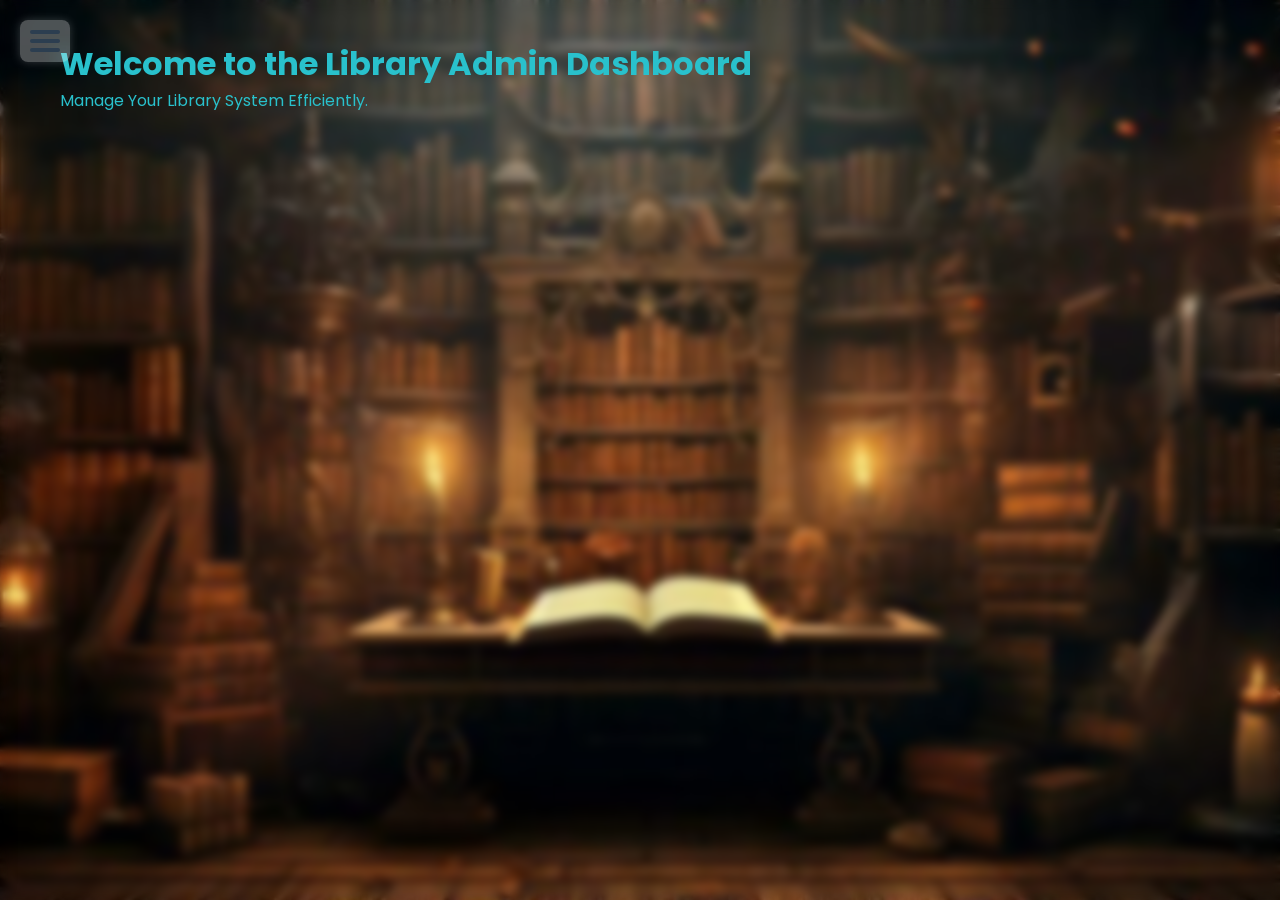
<file: index.html>
<!DOCTYPE html>
<html lang="en">
<head>
    <meta charset="UTF-8">
    <meta name="viewport" content="width=device-width, initial-scale=1.0">
    <title>Admin Dashboard</title>
    <link rel="stylesheet" href="index.css">
    <!-- FontAwesome for Icons -->
    <link rel="stylesheet" href="https://cdnjs.cloudflare.com/ajax/libs/font-awesome/6.0.0-beta3/css/all.min.css">
    <!-- Google Fonts for Typography -->
    <link href="https://fonts.googleapis.com/css2?family=Poppins:wght@300;400;500;600&display=swap" rel="stylesheet">
</head>
<body>
    <!-- Hamburger Menu Icon -->
    <div class="hamburger-menu" id="hamburger-menu">
        <div class="bar"></div>
        <div class="bar"></div>
        <div class="bar"></div>
    </div>

    <!-- Sidebar Menu -->
    <div class="sidebar" id="sidebar">
        <h2>📚</h2>
        <ul>
            <li><a href="dashboard.html"><i class="fas fa-tachometer-alt"></i> Dashboard</a></li>
            <li><a href="books.html" class="active"><i class="fas fa-book"></i> Books</a></li>
            <li><a href="members.html" class="active"><i class="fas fa-users"></i> Members</a></li>
            <li><a href="transactions.html" class="active"><i class="fas fa-exchange-alt"></i> Transactions</a></li>
            <li><a href="fines.html" class="active"><i class="fas fa-money-bill-wave"></i> Fines</a></li>
            <li><a href="reports.html" class="active"><i class="fas fa-chart-line"></i> Reports</a></li>
            <li><a href="settings.html" class="active"><i class="fas fa-cogs"></i> Settings</a></li>
        </ul>
        <!-- Logout Button -->
        <div class="logout-section">
            <a href="loginform.html"><i class="fas fa-sign-out-alt"></i> Logout</a>
        </div>
    </div>
    <!-- Overlay for Sidebar -->
    <div class="overlay" id="overlay"></div>

    <!-- Main Content -->
    <div class="main-content" id="main-content">
        <h1>Welcome to the Library Admin Dashboard</h1>
        <p>Manage Your Library System Efficiently.</p>
    </div>
    <script src="index.js"></script>
</body>
</html>
</file>
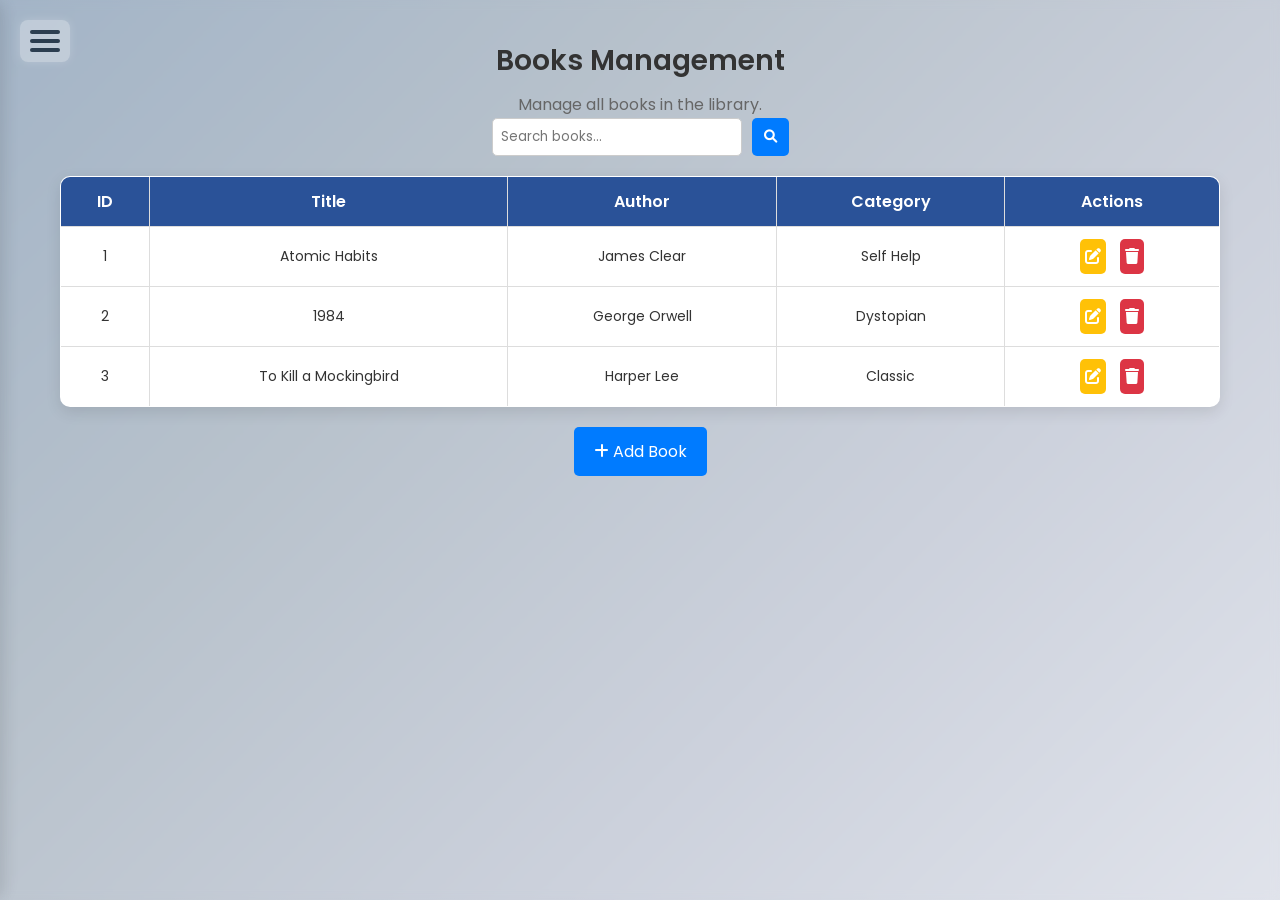
<file: books.html>
<!DOCTYPE html>
<html lang="en">
<head>
    <meta charset="UTF-8">
    <meta name="viewport" content="width=device-width, initial-scale=1.0">
    <title>Books Management</title>
    <link rel="stylesheet" href="index.css"> <!-- Common Styles -->
    <link rel="stylesheet" href="dashboard.css"> <!-- Sidebar Styling -->
    <link rel="stylesheet" href="books.css"> <!-- Books Page Styling -->
    <!-- FontAwesome for Icons -->
    <link rel="stylesheet" href="https://cdnjs.cloudflare.com/ajax/libs/font-awesome/6.0.0-beta3/css/all.min.css">
</head>
<body>
    <!-- Hamburger Menu Icon -->
    <div class="hamburger-menu" id="hamburger-menu">
        <div class="bar"></div>
        <div class="bar"></div>
        <div class="bar"></div>
    </div>

    <!-- Sidebar Menu -->
    <div class="sidebar" id="sidebar">
        <h2> 📑</h2>
        <ul>
            <li><a href="dashboard.html"><i class="fas fa-tachometer-alt"></i> Dashboard</a></li>
            <li><a href="books.html" class="active"><i class="fas fa-book"></i> Books</a></li>
            <li><a href="members.html" class="active"><i class="fas fa-users"></i> Members</a></li>
            <li><a href="transactions.html" class="active"><i class="fas fa-exchange-alt"></i> Transactions</a></li>
            <li><a href="fines.html" class="active"><i class="fas fa-money-bill-wave"></i> Fines</a></li>
            <li><a href="reports.html" class="active"><i class="fas fa-chart-line"></i> Reports</a></li>
            <li><a href="settings.html" class="active"><i class="fas fa-cogs"></i> Settings</a></li>
        </ul>
        <!-- Logout Button -->
        <div class="logout-section">
            <a href="loginform.html"><i class="fas fa-sign-out-alt"></i> Logout</a>
        </div>
    </div>
    <!-- Overlay for Sidebar -->
    <div class="overlay" id="overlay"></div>

    <!-- Main Content -->
    <div class="main-content">
        <h1>Books Management</h1>
        <p>Manage all books in the library.</p>

        <!-- Search Bar -->
        <div class="search-bar">
            <input type="text" id="search-input" placeholder="Search books...">
            <button id="search-btn"><i class="fas fa-search"></i></button>
        </div>

        <!-- Books Table -->
        <table>
            <thead>
                <tr>
                    <th>ID</th>
                    <th>Title</th>
                    <th>Author</th>
                    <th>Category</th>
                    <th>Actions</th>
                </tr>
            </thead>
            <tbody id="books-table-body">
                <!-- Books will be dynamically added here -->
            </tbody>
        </table>

        <!-- Add Book Button -->
        <button id="add-book-btn"><i class="fas fa-plus"></i> Add Book</button>
    </div>
    

<!-- Add Book Modal (Hidden by Default) -->
<div id="addBookModal" class="modal">
    <div class="modal-content">
        <span class="close">&times;</span>
        <h2>Add New Book</h2>
        <form id="addBookForm">
            <label for="book-title">Title:</label>
            <input type="text" id="book-title" required>

            <label for="book-author">Author:</label>
            <input type="text" id="book-author" required>

            <label for="book-category">Category:</label>
            <input type="text" id="book-category" required>

            <button type="submit">Add Book</button>
        </form>
    </div>
</div>


    <script src="books.js"></script>
    <script src="index.js"></script>
</body>
</html>
</file>
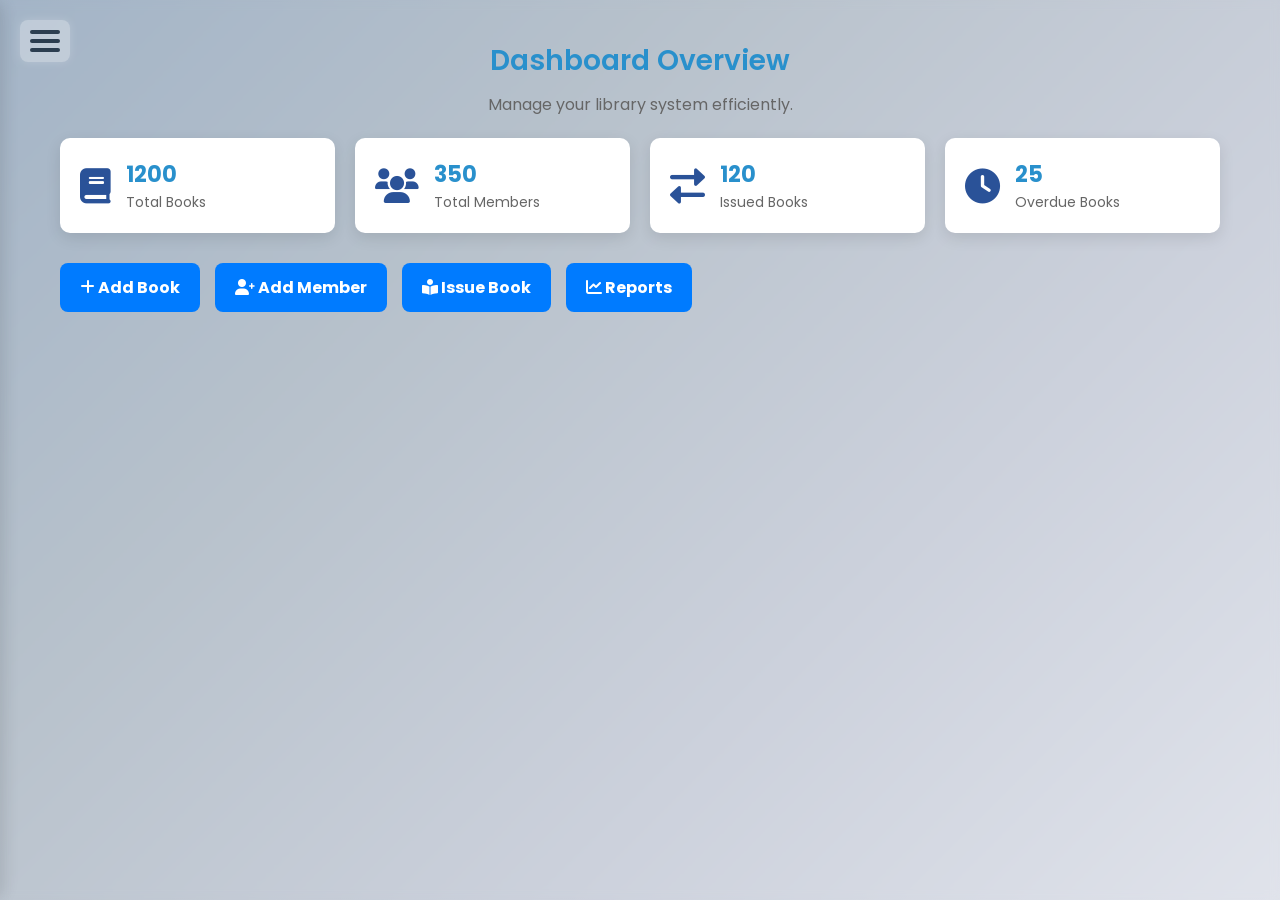
<file: dashboard.html>
<!DOCTYPE html>
<html lang="en">
<head>
    <meta charset="UTF-8">
    <meta name="viewport" content="width=device-width, initial-scale=1.0">
    <title>Admin Dashboard</title>
    <link rel="stylesheet" href="index.css">
    <link rel="stylesheet" href="dashboard.css">
    <!-- FontAwesome for Icons -->
    <link rel="stylesheet" href="https://cdnjs.cloudflare.com/ajax/libs/font-awesome/6.0.0-beta3/css/all.min.css">
    <!-- Google Fonts -->
    <link href="https://fonts.googleapis.com/css2?family=Poppins:wght@300;400;500;600&display=swap" rel="stylesheet">
</head>
<body>

    <!-- Hamburger Menu Icon -->
    <div class="hamburger-menu" id="hamburger-menu">
        <div class="bar"></div>
        <div class="bar"></div>
        <div class="bar"></div>
    </div>

    <!-- Sidebar Menu -->
    <div class="sidebar" id="sidebar">
        <h2> 📚</h2>
        <ul>
            <li><a href="dashboard.html"><i class="fas fa-tachometer-alt"></i> Dashboard</a></li>
            <li><a href="books.html" class="active"><i class="fas fa-book"></i> Books</a></li>
            <li><a href="members.html" class="active"><i class="fas fa-users"></i> Members</a></li>
            <li><a href="transactions.html" class="active"><i class="fas fa-exchange-alt"></i> Transactions</a></li>
            <li><a href="fines.html" class="active"><i class="fas fa-money-bill-wave"></i> Fines</a></li>
            <li><a href="reports.html" class="active"><i class="fas fa-chart-line"></i> Reports</a></li>
            <li><a href="settings.html" class="active"><i class="fas fa-cogs"></i> Settings</a></li>
        </ul>
        <!-- Logout Button -->
        <div class="logout-section">
            <a href="loginform.html"><i class="fas fa-sign-out-alt"></i> Logout</a>
        </div>
    </div>
    <!-- Overlay for Sidebar -->
    <div class="overlay" id="overlay"></div>

    
    <!-- Main Content -->
    <div class="main-content">
        <h1>Dashboard Overview</h1>
        <p>Manage your library system efficiently.</p>

        <!-- Statistics Cards -->
        <div class="dashboard-cards">
            <div class="card">
                <i class="fas fa-book"></i>
                <div>
                    <h3 id="total-books">1200</h3>
                    <p>Total Books</p>
                </div>
            </div>

            <div class="card">
                <i class="fas fa-users"></i>
                <div>
                    <h3 id="total-members">350</h3>
                    <p>Total Members</p>
                </div>
            </div>

            <div class="card">
                <i class="fas fa-exchange-alt"></i>
                <div>
                    <h3 id="issued-books">120</h3>
                    <p>Issued Books</p>
                </div>
            </div>

            <div class="card">
                <i class="fas fa-clock"></i>
                <div>
                    <h3 id="overdue-books">25</h3>
                    <p>Overdue Books</p>
                </div>
            </div>
        </div>

        <!-- Quick Actions -->
        <div class="quick-actions">
            <button class="action-btn" id="add-book-btn"><i class="fas fa-plus"></i> Add Book</button>
            <button class="action-btn" id="add-member-btn"><i class="fas fa-user-plus"></i> Add Member</button>
            <button class="action-btn" id="issue-book-btn"><i class="fas fa-book-reader"></i> Issue Book</button>
            <button class="action-btn" id="reports-btn"><i class="fas fa-chart-line"></i> Reports</button>
        </div>
        
    </div>

    <script src="index.js"></script>
    <script src="dashboard.js"></script>
</body>
</html>
</file>
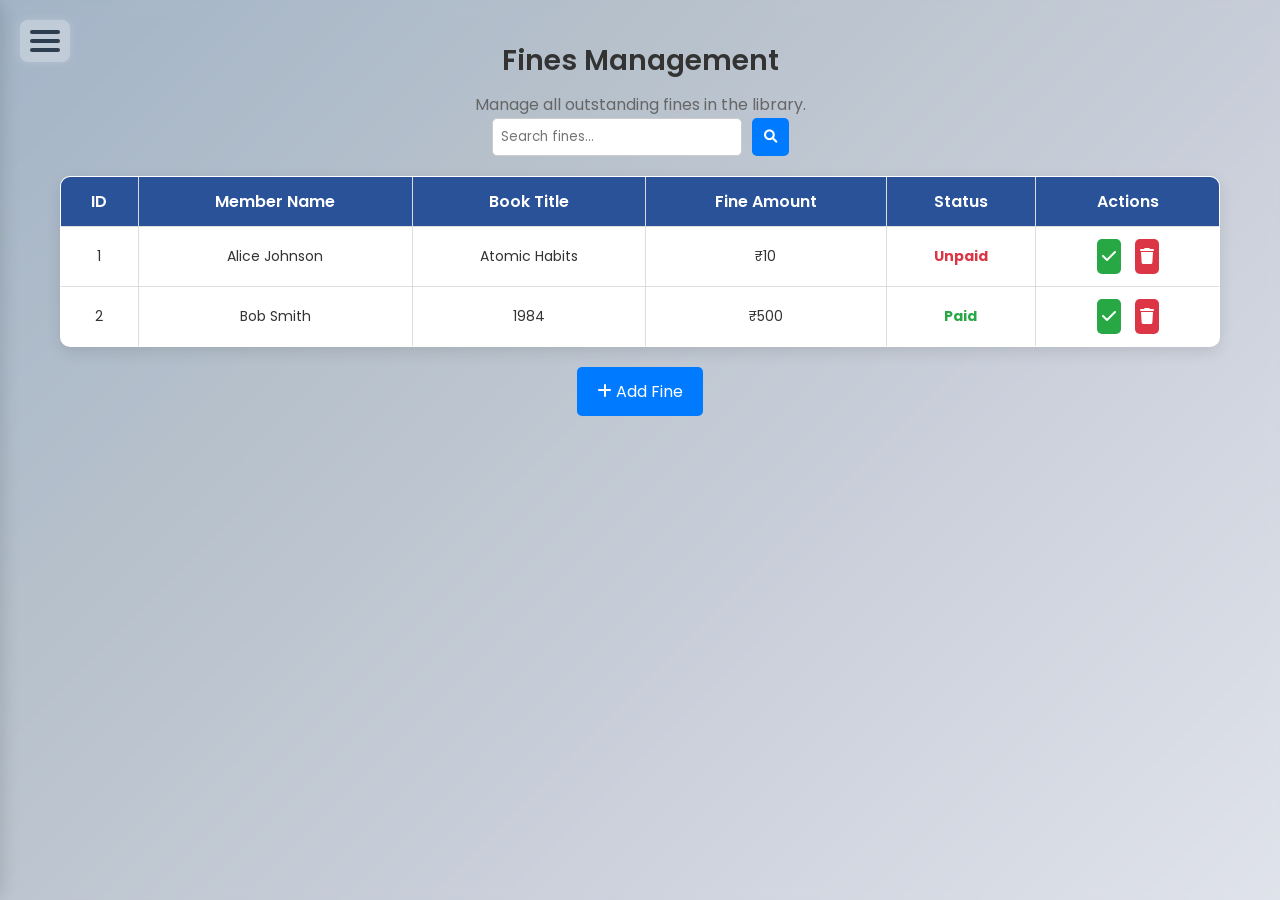
<file: fines.html>
<!DOCTYPE html>
<html lang="en">
<head>
    <meta charset="UTF-8">
    <meta name="viewport" content="width=device-width, initial-scale=1.0">
    <title>Admin Dashboard</title>
    <link rel="stylesheet" href="index.css">
    <link rel="stylesheet" href="dashboard.css">
    <link rel="stylesheet" href="fines.css">
    <!-- FontAwesome for Icons -->
    <link rel="stylesheet" href="https://cdnjs.cloudflare.com/ajax/libs/font-awesome/6.0.0-beta3/css/all.min.css">
    <!-- Google Fonts -->
    <link href="https://fonts.googleapis.com/css2?family=Poppins:wght@300;400;500;600&display=swap" rel="stylesheet">
</head>
<body>

    <!-- Hamburger Menu Icon -->
    <div class="hamburger-menu" id="hamburger-menu">
        <div class="bar"></div>
        <div class="bar"></div>
        <div class="bar"></div>
    </div>

    <!-- Sidebar Menu -->
    <div class="sidebar" id="sidebar">
        <h2> 📑</h2>
        <ul>
            <li><a href="dashboard.html"><i class="fas fa-tachometer-alt"></i> Dashboard</a></li>
            <li><a href="books.html" class="active"><i class="fas fa-book"></i> Books</a></li>
            <li><a href="members.html" class="active"><i class="fas fa-users"></i> Members</a></li>
            <li><a href="transactions.html" class="active"><i class="fas fa-exchange-alt"></i> Transactions</a></li>
            <li><a href="fines.html" class="active"><i class="fas fa-money-bill-wave"></i> Fines</a></li>
            <li><a href="reports.html" class="active"><i class="fas fa-chart-line"></i> Reports</a></li>
            <li><a href="settings.html" class="active"><i class="fas fa-cogs"></i> Settings</a></li>
        </ul>
        <!-- Logout Button -->
        <div class="logout-section">
            <a href="loginform.html"><i class="fas fa-sign-out-alt"></i> Logout</a>
        </div>
    </div>
    <div class="main-content">
        <h1>Fines Management</h1>
        <p>Manage all outstanding fines in the library.</p>

        <!-- Search Bar -->
        <div class="search-bar">
            <input type="text" id="search-input" placeholder="Search fines...">
            <button id="search-btn"><i class="fas fa-search"></i></button>
        </div>

        <!-- Fines Table -->
        <table>
            <thead>
                <tr>
                    <th>ID</th>
                    <th>Member Name</th>
                    <th>Book Title</th>
                    <th>Fine Amount</th>
                    <th>Status</th>
                    <th>Actions</th>
                </tr>
            </thead>
            <tbody id="fines-table-body">
                <!-- Dynamic rows -->
            </tbody>
        </table>

        <!-- Add Fine Button -->
        <button id="add-fine-btn"><i class="fas fa-plus"></i> Add Fine</button>
    </div>

    <!-- Add Fine Modal -->
    <div id="addFineModal" class="modal">
        <div class="modal-content">
            <span class="close">&times;</span>
            <h2>Add Fine</h2>
            <form id="addFineForm">
                <label for="member-name">Member Name:</label>
                <input type="text" id="member-name" required>

                <label for="book-title">Book Title:</label>
                <input type="text" id="book-title" required>

                <label for="fine-amount">Fine Amount:</label>
                <input type="number" id="fine-amount" required>

                <button type="submit">Add Fine</button>
            </form>
        </div>
    </div>

    <!-- Payment Modal -->
    <div id="paymentModal" class="modal">
        <div class="modal-content">
            <span class="close-payment">&times;</span>
            <h2>Select Payment Method</h2>
            <button id="cash-btn">Cash</button>
            <button id="upi-btn">UPI QR</button>

            <!-- QR Code -->
            <div id="qr-code-container" style="display: none; text-align:center; margin-top: 10px;">
                <img src="qr.jpeg" alt="UPI QR Code" style="width:150px;">
                <br><br>
                <button id="done-qr-btn">Done</button>
            </div>
        </div>
    </div>

    <script src="index.js"></script>
    <script src="fines.js"></script>
</body>
</html>
</file>
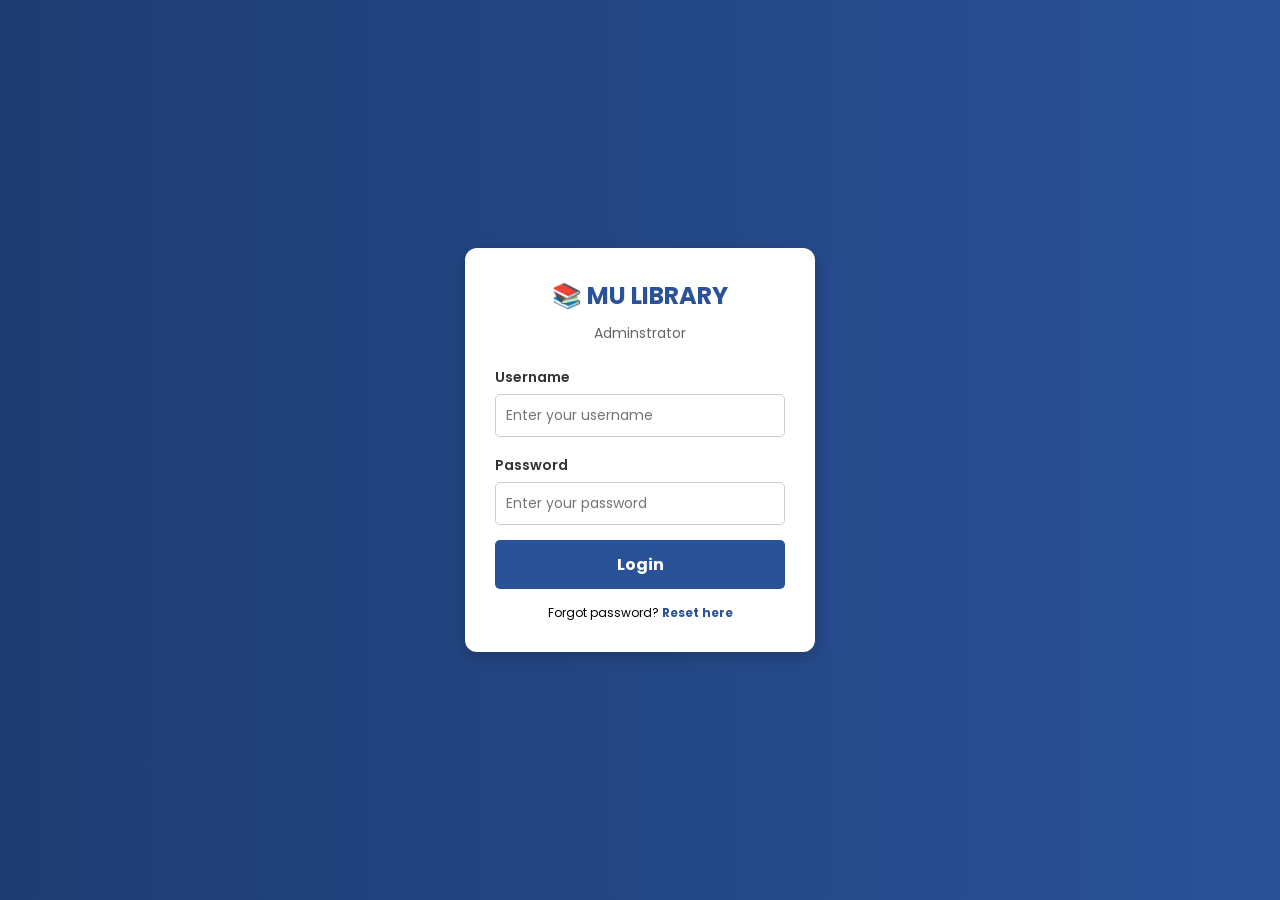
<file: loginform.html>
<!DOCTYPE html>
<html lang="en">
<head>
    <meta charset="UTF-8">
    <meta name="viewport" content="width=device-width, initial-scale=1.0">
    <title>Library Login</title>
    <link rel="stylesheet" href="loginform.css">
</head>
<body>
    <div class="login-wrapper">
        <div class="login-container">
            <h2>📚 MU LIBRARY </h2>
            <p class="subtitle">Adminstrator</p>
            
            <form id="loginForm">
                <div class="input-group">
                    <label for="username">Username</label>
                    <input type="text" id="username" name="username" placeholder="Enter your username" required>
                </div>

                <div class="input-group">
                    <label for="password">Password</label>
                    <input type="password" id="password" name="password" placeholder="Enter your password" required>
                </div>

                <button type="submit" class="login-btn">Login</button>
                <p id="error-message"></p>
            </form>

            <p class="footer-text">Forgot password? <a href="#">Reset here</a></p>
        </div>
    </div>

    <script src="script.js"></script>
</body>
</html>
</file>
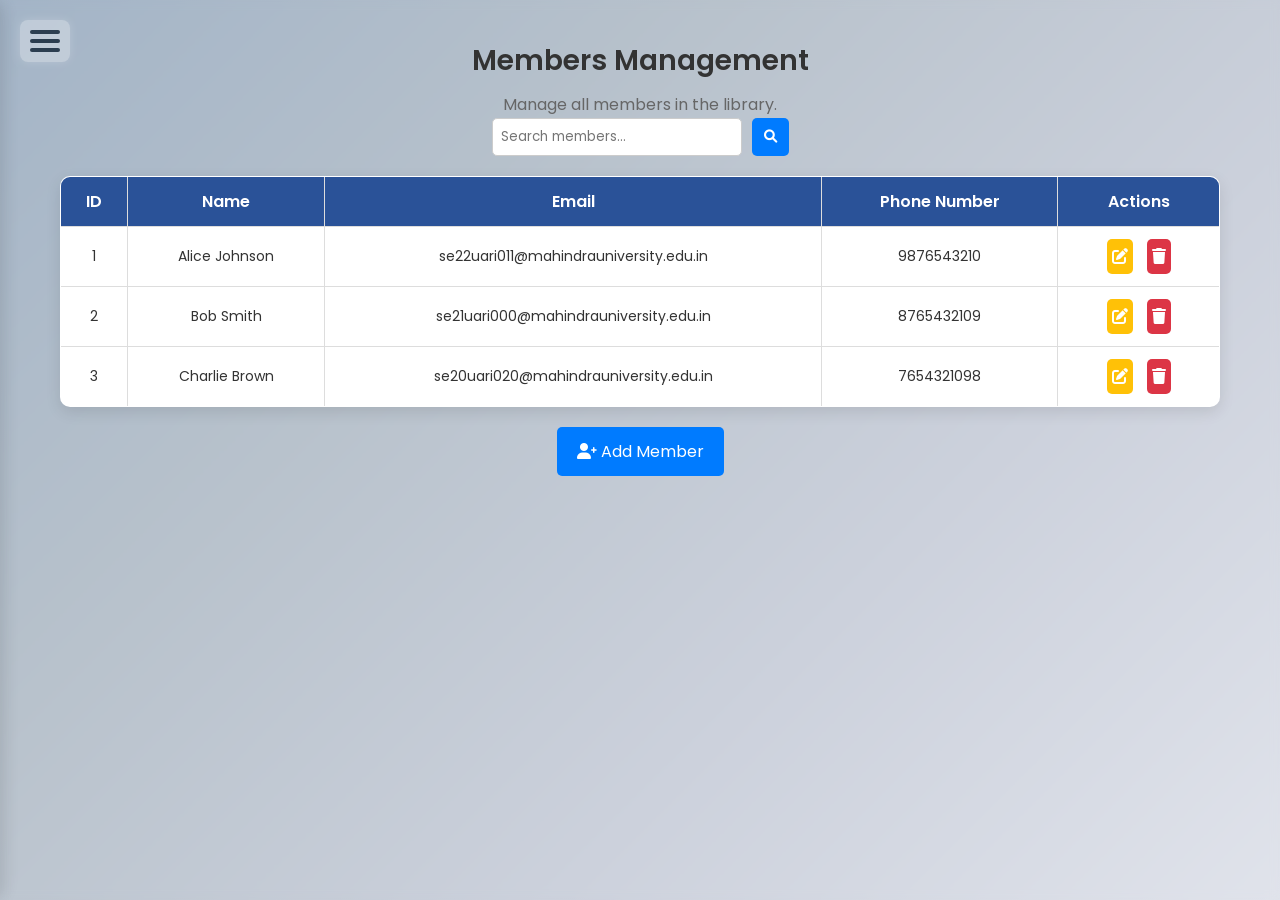
<file: members.html>
<!DOCTYPE html>
<html lang="en">
<head>
    <meta charset="UTF-8">
    <meta name="viewport" content="width=device-width, initial-scale=1.0">
    <title>Members Management</title>
    <link rel="stylesheet" href="index.css"> <!-- Common Styles -->
    <link rel="stylesheet" href="dashboard.css"> <!-- Sidebar Styling -->
    <link rel="stylesheet" href="members.css"> <!-- Members Page Styling -->
    <!-- FontAwesome for Icons -->
    <link rel="stylesheet" href="https://cdnjs.cloudflare.com/ajax/libs/font-awesome/6.0.0-beta3/css/all.min.css">
</head>
<body>
 <!-- Hamburger Menu Icon -->
 <div class="hamburger-menu" id="hamburger-menu">
    <div class="bar"></div>
    <div class="bar"></div>
    <div class="bar"></div>
</div>

<!-- Sidebar Menu -->
<div class="sidebar" id="sidebar">
    <h2> 📑</h2>
    <ul>
        <li><a href="dashboard.html"><i class="fas fa-tachometer-alt"></i> Dashboard</a></li>
        <li><a href="books.html" class="active"><i class="fas fa-book"></i> Books</a></li>
        <li><a href="members.html" class="active"><i class="fas fa-users"></i> Members</a></li>
        <li><a href="transactions.html" class="active"><i class="fas fa-exchange-alt"></i> Transactions</a></li>
        <li><a href="fines.html" class="active"><i class="fas fa-money-bill-wave"></i> Fines</a></li>
        <li><a href="reports.html" class="active"><i class="fas fa-chart-line"></i> Reports</a></li>
        <li><a href="settings.html" class="active"><i class="fas fa-cogs"></i> Settings</a></li>
    </ul>
    <!-- Logout Button -->
    <div class="logout-section">
        <a href="loginform.html"><i class="fas fa-sign-out-alt"></i> Logout</a>
    </div>
</div>
<!-- Overlay for Sidebar -->
<div class="overlay" id="overlay"></div>


  <!-- Main Content -->
  <div class="main-content">
    <h1>Members Management</h1>
    <p>Manage all members in the library.</p>

    <!-- Search Bar -->
    <div class="search-bar">
        <input type="text" id="search-input" placeholder="Search members...">
        <button id="search-btn"><i class="fas fa-search"></i></button>
    </div>

    <!-- Members Table -->
    <table>
        <thead>
            <tr>
                <th>ID</th>
                <th>Name</th>
                <th>Email</th>
                <th>Phone Number</th>
                <th>Actions</th>
            </tr>
        </thead>
        <tbody id="members-table-body">
            <!-- Members will be dynamically added here -->
        </tbody>
    </table>

    <!-- Add Member Button -->
    <button id="add-member-btn"><i class="fas fa-user-plus"></i> Add Member</button>
</div>

<!-- Add Member Modal -->
<div id="addMemberModal" class="modal">
    <div class="modal-content">
        <span class="close">&times;</span>
        <h2>Add New Member</h2>
        <form id="addMemberForm">
            <label for="member-name">Name:</label>
            <input type="text" id="member-name" required>

            <label for="member-email">Email:</label>
            <input type="email" id="member-email" required>

            <label for="member-phone">Phone Number:</label>
            <input type="text" id="member-phone" required pattern="\d{10}" title="Enter a valid 10-digit phone number">

            <button type="submit">Add Member</button>
        </form>
    </div>
</div>

    <script src="index.js"></script>
    <script src="members.js"></script>
</body>
</html>
</file>
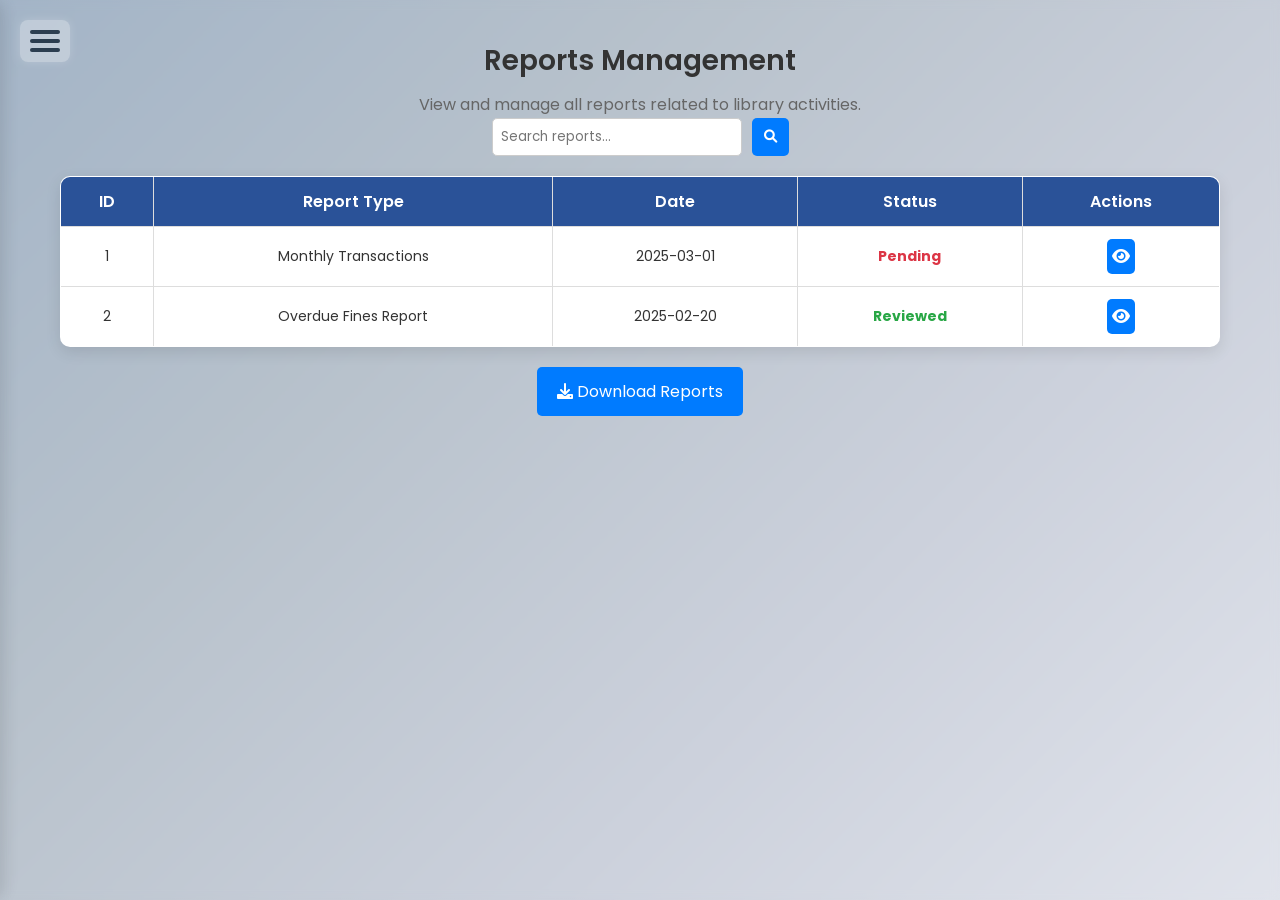
<file: reports.html>
<!DOCTYPE html>
<html lang="en">
<head>
    <meta charset="UTF-8">
    <meta name="viewport" content="width=device-width, initial-scale=1.0">
    <title>Reports Management</title>
    <link rel="stylesheet" href="index.css"> <!-- Common Styles -->
    <link rel="stylesheet" href="dashboard.css"> <!-- Sidebar Styling -->
    <link rel="stylesheet" href="reports.css"> <!-- Reports Page Styling -->
    <!-- FontAwesome for Icons -->
    <link rel="stylesheet" href="https://cdnjs.cloudflare.com/ajax/libs/font-awesome/6.0.0-beta3/css/all.min.css">
</head>
<body>
 <!-- Hamburger Menu Icon -->
 <div class="hamburger-menu" id="hamburger-menu">
    <div class="bar"></div>
    <div class="bar"></div>
    <div class="bar"></div>
</div>

<!-- Sidebar Menu -->
<div class="sidebar" id="sidebar">
    <h2> 📑</h2>
    <ul>
        <li><a href="dashboard.html"><i class="fas fa-tachometer-alt"></i> Dashboard</a></li>
        <li><a href="books.html" class="active"><i class="fas fa-book"></i> Books</a></li>
        <li><a href="members.html" class="active"><i class="fas fa-users"></i> Members</a></li>
        <li><a href="transactions.html" class="active"><i class="fas fa-exchange-alt"></i> Transactions</a></li>
        <li><a href="fines.html" class="active"><i class="fas fa-money-bill-wave"></i> Fines</a></li>
        <li><a href="reports.html" class="active"><i class="fas fa-chart-line"></i> Reports</a></li>
        <li><a href="settings.html" class="active"><i class="fas fa-cogs"></i> Settings</a></li>
    </ul>
    <!-- Logout Button -->
    <div class="logout-section">
        <a href="loginform.html"><i class="fas fa-sign-out-alt"></i> Logout</a>
    </div>
</div>
<!-- Overlay for Sidebar -->
<div class="overlay" id="overlay"></div>


<!-- Main Content -->
<div class="main-content">
    <h1>Reports Management</h1>
    <p>View and manage all reports related to library activities.</p>

    <!-- Search Bar -->
    <div class="search-bar">
        <input type="text" id="search-input" placeholder="Search reports...">
        <button id="search-btn"><i class="fas fa-search"></i></button>
    </div>

    <!-- Reports Table -->
    <table>
        <thead>
            <tr>
                <th>ID</th>
                <th>Report Type</th>
                <th>Date</th>
                <th>Status</th>
                <th>Actions</th>
            </tr>
        </thead>
        <tbody id="reports-table-body">
            <!-- Reports will be dynamically added here -->
        </tbody>
    </table>

    <!-- Download Report Button -->
    <button id="download-report-btn"><i class="fas fa-download"></i> Download Reports</button>
</div>

<!-- View Report Modal -->
<div id="viewReportModal" class="modal">
    <div class="modal-content">
        <span class="close">&times;</span>
        <h2>Report Details</h2>
        <p id="report-details">No report selected.</p>
    </div>
</div>

<script src="index.js"></script>
<script src="report.js"></script>
</body>
</html>
</file>
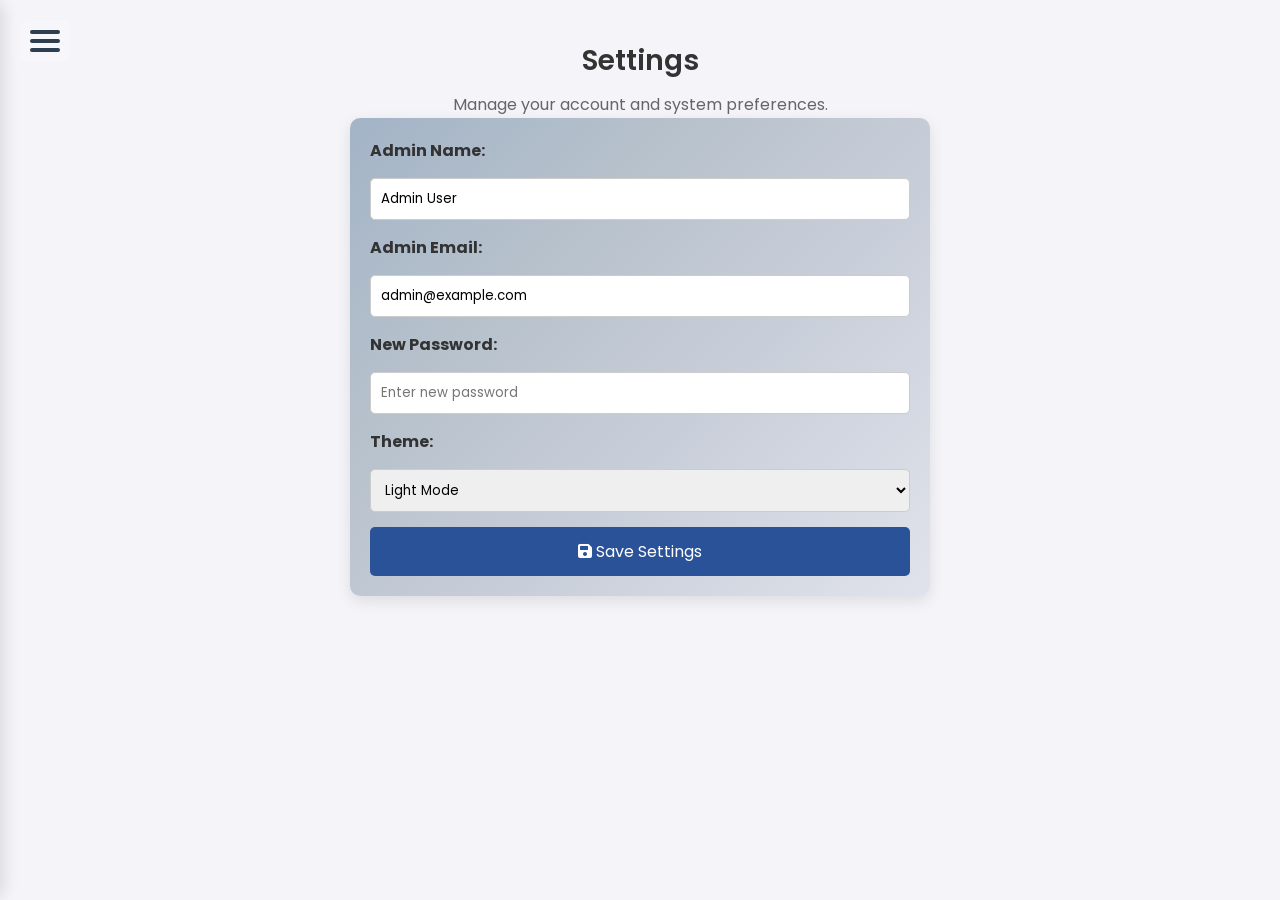
<file: settings.html>
<!DOCTYPE html>
<html lang="en">
<head>
    <meta charset="UTF-8">
    <meta name="viewport" content="width=device-width, initial-scale=1.0">
    <title>Settings</title>
    <link rel="stylesheet" href="index.css"> <!-- Common Styles -->
    <link rel="stylesheet" href="dashboard.css"> <!-- Sidebar Styling -->
    <link rel="stylesheet" href="settings.css"> <!-- Settings Page Styling -->
    <!-- FontAwesome for Icons -->
    <link rel="stylesheet" href="https://cdnjs.cloudflare.com/ajax/libs/font-awesome/6.0.0-beta3/css/all.min.css">
</head>
<body>
<!-- Hamburger Menu Icon -->
<div class="hamburger-menu" id="hamburger-menu">
    <div class="bar"></div>
    <div class="bar"></div>
    <div class="bar"></div>
</div>

<!-- Sidebar Menu -->
<div class="sidebar" id="sidebar">
    <h2> 📑</h2>
    <ul>
        <li><a href="dashboard.html"><i class="fas fa-tachometer-alt"></i> Dashboard</a></li>
        <li><a href="books.html" class="active"><i class="fas fa-book"></i> Books</a></li>
        <li><a href="members.html" class="active"><i class="fas fa-users"></i> Members</a></li>
        <li><a href="transactions.html" class="active"><i class="fas fa-exchange-alt"></i> Transactions</a></li>
        <li><a href="fines.html" class="active"><i class="fas fa-money-bill-wave"></i> Fines</a></li>
        <li><a href="reports.html" class="active"><i class="fas fa-chart-line"></i> Reports</a></li>
        <li><a href="settings.html" class="active"><i class="fas fa-cogs"></i> Settings</a></li>
    </ul>
    <!-- Logout Button -->
    <div class="logout-section">
        <a href="loginform.html"><i class="fas fa-sign-out-alt"></i> Logout</a>
    </div>
</div>
<!-- Overlay for Sidebar -->
<div class="overlay" id="overlay"></div>

<!-- Main Content -->
<div class="main-content">
    <h1>Settings</h1>
    <p>Manage your account and system preferences.</p>

    <!-- Settings Form -->
    <form id="settings-form">
        <label for="admin-name">Admin Name:</label>
        <input type="text" id="admin-name" value="Admin User" required>

        <label for="admin-email">Admin Email:</label>
        <input type="email" id="admin-email" value="admin@example.com" required>

        <label for="admin-password">New Password:</label>
        <input type="password" id="admin-password" placeholder="Enter new password">

        <label for="theme-selection">Theme:</label>
        <select id="theme-selection">
            <option value="light">Light Mode</option>
            <option value="dark">Dark Mode</option>
        </select>

        <button type="submit"><i class="fas fa-save"></i> Save Settings</button>
    </form>
</div>

<script src="index.js"></script>
<script src="settings.js"></script>
</body>
</html>
</file>
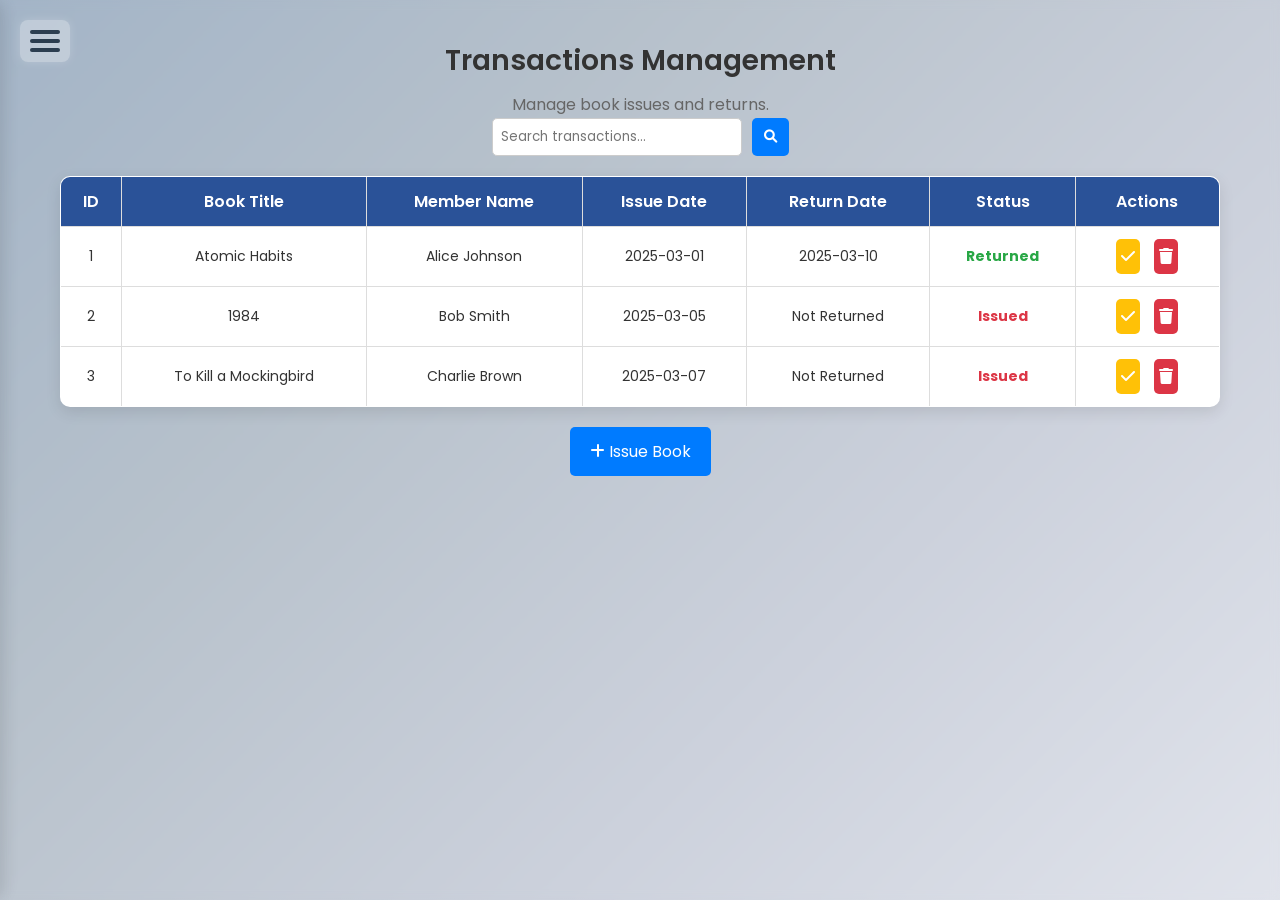
<file: transactions.html>
<!DOCTYPE html>
<html lang="en">
<head>
    <meta charset="UTF-8">
    <meta name="viewport" content="width=device-width, initial-scale=1.0">
    <title>Members Management</title>
    <link rel="stylesheet" href="index.css"> <!-- Common Styles -->
    <link rel="stylesheet" href="dashboard.css"> <!-- Sidebar Styling -->
    <link rel="stylesheet" href="transactions.css"> <!-- Members Page Styling -->
    <!-- FontAwesome for Icons -->
    <link rel="stylesheet" href="https://cdnjs.cloudflare.com/ajax/libs/font-awesome/6.0.0-beta3/css/all.min.css">
</head>
<body>
 <!-- Hamburger Menu Icon -->
 <div class="hamburger-menu" id="hamburger-menu">
    <div class="bar"></div>
    <div class="bar"></div>
    <div class="bar"></div>
</div>

<!-- Sidebar Menu -->
<div class="sidebar" id="sidebar">
    <h2> 📑</h2>
    <ul>
        <li><a href="dashboard.html"><i class="fas fa-tachometer-alt"></i> Dashboard</a></li>
        <li><a href="books.html" class="active"><i class="fas fa-book"></i> Books</a></li>
        <li><a href="members.html" class="active"><i class="fas fa-users"></i> Members</a></li>
        <li><a href="transactions.html" class="active"><i class="fas fa-exchange-alt"></i> Transactions</a></li>
        <li><a href="fines.html" class="active"><i class="fas fa-money-bill-wave"></i> Fines</a></li>
        <li><a href="reports.html" class="active"><i class="fas fa-chart-line"></i> Reports</a></li>
        <li><a href="settings.html" class="active"><i class="fas fa-cogs"></i> Settings</a></li>
    </ul>
    <!-- Logout Button -->
    <div class="logout-section">
        <a href="loginform.html"><i class="fas fa-sign-out-alt"></i> Logout</a>
    </div>
</div>
<!-- Overlay for Sidebar -->
<div class="overlay" id="overlay"></div>
<!-- Main Content -->
<div class="main-content">
    <h1>Transactions Management</h1>
    <p>Manage book issues and returns.</p>

    <!-- Search Bar -->
    <div class="search-bar">
        <input type="text" id="search-input" placeholder="Search transactions...">
        <button id="search-btn"><i class="fas fa-search"></i></button>
    </div>

    <!-- Transactions Table -->
    <table>
        <thead>
            <tr>
                <th>ID</th>
                <th>Book Title</th>
                <th>Member Name</th>
                <th>Issue Date</th>
                <th>Return Date</th>
                <th>Status</th>
                <th>Actions</th>
            </tr>
        </thead>
        <tbody id="transactions-table-body">
            <!-- Transactions will be dynamically added here -->
        </tbody>
    </table>

    <!-- Add Transaction Button -->
    <button id="add-transaction-btn"><i class="fas fa-plus"></i> Issue Book</button>
</div>

<!-- Add Transaction Modal -->
<div id="addTransactionModal" class="modal">
    <div class="modal-content">
        <span class="close">&times;</span>
        <h2>Issue a Book</h2>
        <form id="addTransactionForm">
            <label for="book-title">Book Title:</label>
            <input type="text" id="book-title" required>

            <label for="member-name">Member Name:</label>
            <input type="text" id="member-name" required>

            <label for="issue-date">Issue Date:</label>
            <input type="date" id="issue-date" required>

            <button type="submit">Issue Book</button>
        </form>
    </div>
</div>

<script src="index.js"></script>
<script src="transactions.js"></script>
</body>
</html>
</file>
<file: index.css>
@import url('https://fonts.googleapis.com/css2?family=Poppins:wght@300;400;600&display=swap');

* {
    margin: 0;
    padding: 0;
    box-sizing: border-box;
    font-family: 'Poppins', sans-serif;
}

/* Body Styling with Animated Gradient */
body {
    background: url("final.jpg") no-repeat center center fixed;
    background-size: cover;
    backdrop-filter: blur(5px);
    animation: gradientBG 15s ease infinite;
    display: flex;
    min-height: 100vh;
    color: #29c1cc;
    transition: all 0.3s ease-in-out;
}
.main-content {
    position:center;

}
@keyframes gradientBG {
    0% { background-position: 0% 50%; }
    50% { background-position: 100% 50%; }
    100% { background-position: 0% 50%; }
}

/* Hamburger Menu with Neon Glow */
.hamburger-menu {
    position: fixed;
    top: 20px;
    left: 20px;
    cursor: pointer;
    z-index: 1000;
    display: flex;
    flex-direction: column;
    gap: 5px;
    padding: 10px;
    border-radius: 8px;
    background: rgba(255, 255, 255, 0.3);
    backdrop-filter: blur(10px);
    transition: all 0.3s ease;
    box-shadow: 0 0 10px rgba(255, 255, 255, 0.2);
}

.hamburger-menu:hover {
    background: rgba(255, 255, 255, 0.4);
    box-shadow: 0 0 15px rgba(255, 255, 255, 0.4);
}

.hamburger-menu .bar {
    width: 30px;
    height: 4px;
    background-color: #2c3e50;
    border-radius: 5px;
    transition: all 0.3s ease;
}

.hamburger-menu.active .bar:nth-child(1) {
    transform: rotate(45deg) translate(5px, 6px);
}

.hamburger-menu.active .bar:nth-child(2) {
    opacity: 0;
}

.hamburger-menu.active .bar:nth-child(3) {
    transform: rotate(-45deg) translate(5px, -6px);
}
/* Sidebar with Neon Glow and Glassmorphism */
.sidebar {
    width: 260px;
    height: 100vh;
    background: rgba(55, 71, 90, 0.9);
    backdrop-filter: blur(10px);
    color: white;
    position: fixed;
    top: 0;
    left: -260px;
    transition: left 0.4s ease;
    box-shadow: 5px 0 15px rgba(0, 0, 0, 0.1);
    border-radius: 0 15px 15px 0;
    overflow-y: auto;
    scrollbar-width: thin;
    scrollbar-color: #2a5298 rgba(255, 255, 255, 0.1);
    z-index: 999; /* Above the overlay */
}

.sidebar.active {
    left: 0;
    box-shadow: 0 0 20px rgba(0, 195, 255, 0.651);
}

/* Custom Scrollbar */
.sidebar::-webkit-scrollbar {
    width: 8px;
}

.sidebar::-webkit-scrollbar-thumb {
    background: #0095ff;
    border-radius: 10px;
}

.sidebar::-webkit-scrollbar-track {
    background: rgba(255, 255, 255, 0.1);
}

/* Sidebar Title */
.sidebar h2 {
    text-align: center;
    padding: 20px;
    margin: 0;
    font-size: 22px;
    font-weight: 600;
    background: rgba(255, 255, 255, 0.1);
    border-radius: 0 15px 0 0;
}

/* Sidebar Menu with Hover Effects */
.sidebar ul {
    list-style: none;
    padding: 0;
    margin: 0;
}

.sidebar ul li {
    padding: 15px 20px; /* Consistent padding */
    margin: 0; /* Remove margin */
    border-radius: 8px;
    transition: background 0.3s ease, transform 0.3s ease;
}

.sidebar ul li:hover {
    background: rgba(255, 255, 255, 0.2);
    transform: translateX(5px);
}

.sidebar ul li a {
    color: #f1f1f1;
    text-decoration: none;
    display: flex;
    align-items: center;
    font-size: 16px;
    font-weight: 500;
    gap: 12px; /* Consistent gap between icon and text */
}

.sidebar ul li a i {
    font-size: 18px;
    width: 24px; /* Fixed width for icons to ensure alignment */
    text-align: center; /* Center icons */
}

/* Logout Button */
.logout-section {
    position: absolute;
    bottom: 20px;
    left: 50%;
    transform: translateX(-50%);
    width: 90%;
    text-align: center;
}

.logout-section a {
    display: block;
    text-align: center;
    padding: 12px;
    text-decoration: none;
    font-weight: bold;
    color: white;
    border-radius: 8px;
    background: linear-gradient(135deg, #2a5298, #007bff);
    transition: all 0.3s ease;
    box-shadow: 0px 3px 10px rgba(255, 87, 34, 0.3);
}

.logout-section a:hover {
    background: linear-gradient(135deg, #ff5722, #e64a19);
    box-shadow: 0px 5px 15px rgba(255, 87, 34, 0.5);
}

/* Overlay without Blur */
.overlay {
    position: fixed;
    top: 0;
    left: 0;
    width: 100%;
    height: 100%;
    background-color: rgba(0, 0, 0, 0.5);
    display: none;
    z-index: 998; /* Below the sidebar */
}

.overlay.active {
    display: block;
}

/* Main Content with Blur Effect */
.main-content {
    flex: 1;
    padding: 40px;
    transition: margin-left 0.3s ease, filter 0.3s ease;
}

.sidebar.active ~ .main-content {
    filter: blur(5px); /* Apply blur to main content only */
}

/* Responsive for Mobile */
@media screen and (max-width: 768px) {
    .sidebar {
        width: 220px;
        left: -220px;
    }
    
    .sidebar.active {
        left: 0;
    }
    
    .main-content {
        padding: 30px;
    }
}
.main-content {
    max-width: 1200px;
    margin: auto;
    padding: 20px;
    margin-top: 20px; /* Reduce this value */
}
</file>
<file: dashboard.css>
body {
    background: linear-gradient(-45deg, #e0e3eb, #ccd1dc, #b8c2cc, #a3b4c7);
    backdrop-filter: blur(4px);
    animation: gradientBG 15s ease infinite;
    display: flex;
    min-height: 100vh;
    color: #2990cc;
    transition: all 0.3s ease-in-out;
}

/* Center Align Dashboard Overview */


.main-content h1 {
    text-align: center; /* Center the heading */
    font-size: 28px;
    font-weight: 600;
    margin-bottom: 10px;
}

.main-content p {
    text-align: center; /* Center the paragraph */
    color: #666;
    font-size: 16px;
    line-height: 1.6;
}


/* Dashboard Statistics Cards */
.dashboard-cards {
    display: grid;
    grid-template-columns: repeat(auto-fit, minmax(220px, 1fr));
    gap: 20px;
    margin-top: 20px;
}

.card {
    background: white;
    padding: 20px;
    display: flex;
    align-items: center;
    border-radius: 10px;
    box-shadow: 0px 5px 15px rgba(0, 0, 0, 0.1);
    transition: 0.3s;
}

.card:hover {
    transform: scale(1.05);
}

.card i {
    font-size: 35px;
    color: #2a5298;
    margin-right: 15px;
}

.card h3 {
    margin: 0;
    font-size: 22px;
}

.card p {
    margin: 0;
    color: hsl(0, 0%, 40%);
    font-size: 14px;
}

/* Quick Actions */
.quick-actions {
    margin-top: 30px;
    display: flex;
    gap: 15px;
}

.action-btn {
    padding: 12px 20px;
    font-size: 16px;
    font-weight: bold;
    border: none;
    background: #007bff;
    color: white;
    border-radius: 8px;
    cursor: pointer;
    transition: 0.
</file>
<file: books.css>
/* Reset margins, padding, and box-sizing */
* {
    margin: 0;
    padding: 0;
    box-sizing: border-box;
}

/* General Styling */
body {
    font-family: 'Poppins', sans-serif;
    background: linear-gradient(-45deg, #e0e3eb, #ccd1dc, #b8c2cc, #a3b4c7);
    color: #333;
    overflow-x: hidden; /* Prevents horizontal scrolling */
}

/* Center Align Heading */
.main-content {
    max-width: 1200px;
    margin: auto;
    padding: 20px;
}

.main-content h1 {
    text-align: center;
    font-size: 28px;
    font-weight: 600;
    margin-bottom: 10px;
}

.main-content p {
    text-align: center;
    color: #666;
    font-size: 16px;
}

/* Search Bar */
.search-bar {
    display: flex;
    justify-content: center;
    gap: 10px;
    margin-bottom: 20px;
}

.search-bar input {
    width: 250px;
    padding: 8px;
    border: 1px solid #ccc;
    border-radius: 5px;
}

.search-bar button {
    padding: 8px 12px;
    background: #007bff;
    color: white;
    border: none;
    border-radius: 5px;
    cursor: pointer;
}

.search-bar button:hover {
    background: #0056b3;
}

/* Books Table */
table {
    width: 100%;
    border-collapse: collapse;
    margin-top: 20px;
    background: white;
    border-radius: 10px;
    overflow: hidden;
    box-shadow: 0px 5px 15px rgba(0, 0, 0, 0.1);
}

table, th, td {
    border: 1px solid #ddd;
}

th, td {
    padding: 12px;
    text-align: center;
}

th {
    background: #2a5298;
    color: white;
    font-weight: 600;
}

td {
    color: #333;
    font-size: 14px;
}

td button {
    border: none;
    cursor: pointer;
    font-size: 16px;
    padding: 5px;
    margin: 0 5px;
}

.edit-btn {
    background: #ffc107;
    color: white;
    border-radius: 5px;
}

.delete-btn {
    background: #dc3545;
    color: white;
    border-radius: 5px;
}

.edit-btn:hover {
    background: #e0a800;
}

.delete-btn:hover {
    background: #c82333;
}

/* Add Book Button */
#add-book-btn {
    display: block;
    margin: 20px auto;
    padding: 12px 20px;
    background: #007bff;
    color: white;
    font-size: 16px;
    border: none;
    border-radius: 5px;
    cursor: pointer;
    transition: all 0.3s ease-in-out;
}

#add-book-btn:hover {
    background: #218838;
    transform: scale(1.05);
}

/* Modal Styling */
.modal {
    display: none;
    position: fixed;
    z-index: 1000;
    left: 0;
    top: 0;
    width: 100%;
    height: 100%;
    background-color: rgba(0, 0, 0, 0.5);
}

.modal-content {
    background: white;
    padding: 20px;
    width: 350px;
    margin: 10% auto;
    border-radius: 10px;
    position: relative;
    box-shadow: 0px 5px 15px rgba(0, 0, 0, 0.3);
}

.close {
    position: absolute;
    top: 10px;
    right: 15px;
    font-size: 22px;
    cursor: pointer;
    color: #ff0000;
}

.modal-content h2 {
    text-align: center;
    margin-bottom: 15px;
}

.modal-content form {
    display: flex;
    flex-direction: column;
    gap: 10px;
}

.modal-content form label {
    font-weight: bold;
}

.modal-content form input {
    padding: 8px;
    border: 1px solid #ccc;
    border-radius: 5px;
}

.modal-content form button {
    padding: 10px;
    background: #28a745;
    color: white;
    border: none;
    cursor: pointer;
    border-radius: 5px;
    transition: all 0.3s ease-in-out;
}

.modal-content form button:hover {
    background: #218838;
    transform: scale(1.05);
}

/* Responsive Design */
@media (max-width: 768px) {
    .search-bar {
        flex-direction: column;
        align-items: center;
    }

    .search-bar input {
        width: 90%;
    }

    table {
        font-size: 12px;
    }

    th, td {
        padding: 8px;
    }

    .modal-content {
        width: 90%;
    }
}
.main-content {
    max-width: 1200px;
    margin: auto;
    padding: 20px;
    margin-top: 20px; /* Reduce this value */
}
</file>
<file: fines.css>
/* Reset margins, padding, and box-sizing */
* {
    margin: 0;
    padding: 0;
    box-sizing: border-box;
}

/* General Styling */
body {
    font-family: 'Poppins', sans-serif;
    background: linear-gradient(-45deg, #e0e3eb, #ccd1dc, #b8c2cc, #a3b4c7);
    color: #333;
    overflow-x: hidden; /* Prevents horizontal scrolling */
}

/* Center Align Heading */
.main-content {
    max-width: 1200px;
    margin: auto;
    padding: 20px;
}

.main-content h1 {
    text-align: center;
    font-size: 28px;
    font-weight: 600;
    margin-bottom: 10px;
}

.main-content p {
    text-align: center;
    color: #666;
    font-size: 16px;
}

/* Search Bar */
.search-bar {
    display: flex;
    justify-content: center;
    gap: 10px;
    margin-bottom: 20px;
}

.search-bar input {
    width: 250px;
    padding: 8px;
    border: 1px solid #ccc;
    border-radius: 5px;
}

.search-bar button {
    padding: 8px 12px;
    background: #007bff;
    color: white;
    border: none;
    border-radius: 5px;
    cursor: pointer;
}

.search-bar button:hover {
    background: #0056b3;
}

/* Fines Table */
table {
    width: 100%;
    border-collapse: collapse;
    margin-top: 20px;
    background: white;
    border-radius: 10px;
    overflow: hidden;
    box-shadow: 0px 5px 15px rgba(0, 0, 0, 0.1);
}

table, th, td {
    border: 1px solid #ddd;
}

th, td {
    padding: 12px;
    text-align: center;
}

th {
    background: #2a5298;
    color: white;
    font-weight: 600;
}

td {
    color: #333;
    font-size: 14px;
}

/* Status Styling */
.status-unpaid {
    color: #dc3545;
    font-weight: bold;
}

.status-paid {
    color: #28a745;
    font-weight: bold;
}

/* Action Buttons */
td button {
    border: none;
    cursor: pointer;
    font-size: 16px;
    padding: 5px;
    margin: 0 5px;
}

.pay-btn {
    background: #28a745;
    color: white;
    border-radius: 5px;
}

.delete-btn {
    background: #dc3545;
    color: white;
    border-radius: 5px;
}

.pay-btn:hover {
    background: #218838;
}

.delete-btn:hover {
    background: #c82333;
}

/* Add Fine Button */
#add-fine-btn {
    display: block;
    margin: 20px auto;
    padding: 12px 20px;
    background: #007bff;
    color: white;
    font-size: 16px;
    border: none;
    border-radius: 5px;
    cursor: pointer;
    transition: all 0.3s ease-in-out;
}

#add-fine-btn:hover {
    background: #2a5298;
    transform: scale(1.05);
}

/* Modal Styling */
.modal {
    display: none;
    position: fixed;
    z-index: 1000;
    left: 0;
    top: 0;
    width: 100%;
    height: 100%;
    background-color: rgba(0, 0, 0, 0.5);
}

.modal-content {
    background: white;
    padding: 20px;
    width: 350px;
    margin: 10% auto;
    border-radius: 10px;
    position: relative;
    box-shadow: 0px 5px 15px rgba(0, 0, 0, 0.3);
}

.close {
    position: absolute;
    top: 10px;
    right: 15px;
    font-size: 22px;
    cursor: pointer;
    color: #ff0000;
}

.modal-content h2 {
    text-align: center;
    margin-bottom: 15px;
}

.modal-content form {
    display: flex;
    flex-direction: column;
    gap: 10px;
}

.modal-content form label {
    font-weight: bold;
}

.modal-content form input {
    padding: 8px;
    border: 1px solid #ccc;
    border-radius: 5px;
}

.modal-content form button {
    padding: 10px;
    background: #007bff;
    color: white;
    border: none;
    cursor: pointer;
    border-radius: 5px;
    transition: all 0.3s ease-in-out;
}

.modal-content form button:hover {
    background: #2a5298;
    transform: scale(1.05);
}

/* Responsive Design */
@media (max-width: 768px) {
    .search-bar {
        flex-direction: column;
        align-items: center;
    }

    .search-bar input {
        width: 90%;
    }

    table {
        font-size: 12px;
    }

    th, td {
        padding: 8px;
    }

    .modal-content {
        width: 90%;
    }
}

/* Payment Modal */
#paymentModal .modal-content {
    display: flex;
    flex-direction: column;
    align-items: center;
}

#paymentModal button {
    padding: 10px 20px;
    margin: 10px;
    background: #28a745;
    color: white;
    border: none;
    border-radius: 5px;
    cursor: pointer;
    transition: all 0.3s ease-in-out;
}

#paymentModal button:hover {
    background: #218838;
    transform: scale(1.05);
}

/* QR Code Styling */
#qr-code-container img {
    border: 1px solid #ccc;
    border-radius: 10px;
    box-shadow: 0px 5px 15px rgba(0, 0, 0, 0.1);
}

#qr-code-container button#done-qr-btn {
    margin-top: 15px;
    padding: 8px 16px;
    background: #007bff;
    color: white;
    border: none;
    border-radius: 5px;
    cursor: pointer;
}

#qr-code-container button#done-qr-btn:hover {
    background: #2a5298;
    transform: scale(1.05);
}

.main-content {
    max-width: 1200px;
    margin: auto;
    padding: 20px;
    margin-top: 20px; /* Reduce this value */
}
</file>
<file: loginform.css>
/* Import Google Font */
@import url('https://fonts.googleapis.com/css2?family=Poppins:wght@300;400;600&display=swap');

* {
    margin: 0;
    padding: 0;
    box-sizing: border-box;
    font-family: 'Poppins', sans-serif;
}

body {
    background: linear-gradient(to right, #1e3c72, #2a5298);
    display: flex;
    justify-content: center;
    align-items: center;
    height: 100vh;
}

.login-wrapper {
    display: flex;
    justify-content: center;
    align-items: center;
    width: 100%;
}

.login-container {
    background: #ffffff;
    padding: 30px;
    border-radius: 12px;
    box-shadow: 0px 5px 15px rgba(0, 0, 0, 0.2);
    text-align: center;
    width: 350px;
}

h2 {
    color: #2a5298;
    font-size: 24px;
    margin-bottom: 10px;
}

.subtitle {
    color: #666;
    font-size: 14px;
    margin-bottom: 20px;
}

.input-group {
    text-align: left;
    margin-bottom: 15px;
}

.input-group label {
    font-size: 14px;
    color: #333;
    font-weight: 600;
}

.input-group input {
    width: 100%;
    padding: 10px;
    margin-top: 5px;
    border: 1px solid #ccc;
    border-radius: 5px;
    font-size: 14px;
}

.input-group input:focus {
    border-color: #2a5298;
    outline: none;
}

.login-btn {
    width: 100%;
    padding: 12px;
    background: #2a5298;
    color: white;
    border: none;
    border-radius: 5px;
    font-size: 16px;
    cursor: pointer;
    transition: 0.3s ease;
    font-weight: bold;
}

.login-btn:hover {
    background: #1e3c72;
}

#error-message {
    color: red;
    margin-top: 10px;
    font-size: 14px;
}

.footer-text {
    font-size: 12px;
    margin-top: 15px;
}

.footer-text a {
    color: #2a5298;
    text-decoration: none;
    font-weight: bold;
}

.footer-text a:hover {
    text-decoration: underline;
}
</file>
<file: members.css>
/* Reset margins, padding, and box-sizing */
* {
    margin: 0;
    padding: 0;
    box-sizing: border-box;
}

/* General Styling */
body {
    font-family: 'Poppins', sans-serif;
    background: linear-gradient(-45deg, #e0e3eb, #ccd1dc, #b8c2cc, #a3b4c7);
    color: #333;
    overflow-x: hidden; /* Prevents horizontal scrolling */
}

/* Center Align Heading */
.main-content {
    max-width: 1200px;
    margin: auto;
    padding: 20px;
}

.main-content h1 {
    text-align: center;
    font-size: 28px;
    font-weight: 600;
    margin-bottom: 10px;
}

.main-content p {
    text-align: center;
    color: #666;
    font-size: 16px;
}

/* Search Bar */
.search-bar {
    display: flex;
    justify-content: center;
    gap: 10px;
    margin-bottom: 20px;
}

.search-bar input {
    width: 250px;
    padding: 8px;
    border: 1px solid #ccc;
    border-radius: 5px;
}

.search-bar button {
    padding: 8px 12px;
    background: #007bff;
    color: white;
    border: none;
    border-radius: 5px;
    cursor: pointer;
}

.search-bar button:hover {
    background: #0056b3;
}

/* Members Table */
table {
    width: 100%;
    border-collapse: collapse;
    margin-top: 20px;
    background: white;
    border-radius: 10px;
    overflow: hidden;
    box-shadow: 0px 5px 15px rgba(0, 0, 0, 0.1);
}

table, th, td {
    border: 1px solid #ddd;
}

th, td {
    padding: 12px;
    text-align: center;
}

th {
    background: #2a5298;
    color: white;
    font-weight: 600;
}

td {
    color: #333;
    font-size: 14px;
}

td button {
    border: none;
    cursor: pointer;
    font-size: 16px;
    padding: 5px;
    margin: 0 5px;
}

.edit-btn {
    background: #ffc107;
    color: white;
    border-radius: 5px;
}

.delete-btn {
    background: #dc3545;
    color: white;
    border-radius: 5px;
}

.edit-btn:hover {
    background: #e0a800;
}

.delete-btn:hover {
    background: #c82333;
}

/* Add Member Button */
#add-member-btn {
    display: block;
    margin: 20px auto;
    padding: 12px 20px;
    background: #007bff;
    color: white;
    font-size: 16px;
    border: none;
    border-radius: 5px;
    cursor: pointer;
    transition: all 0.3s ease-in-out;
}

#add-member-btn:hover {
    background: #2a5298;
    transform: scale(1.05);
}

/* Modal Styling */
.modal {
    display: none;
    position: fixed;
    z-index: 1000;
    left: 0;
    top: 0;
    width: 100%;
    height: 100%;
    background-color: rgba(0, 0, 0, 0.5);
}

.modal-content {
    background: white;
    padding: 20px;
    width: 350px;
    margin: 10% auto;
    border-radius: 10px;
    position: relative;
    box-shadow: 0px 5px 15px rgba(0, 0, 0, 0.3);
}

.close {
    position: absolute;
    top: 10px;
    right: 15px;
    font-size: 22px;
    cursor: pointer;
    color: #ff0000;
}

.modal-content h2 {
    text-align: center;
    margin-bottom: 15px;
}

.modal-content form {
    display: flex;
    flex-direction: column;
    gap: 10px;
}

.modal-content form label {
    font-weight: bold;
}

.modal-content form input {
    padding: 8px;
    border: 1px solid #ccc;
    border-radius: 5px;
}

.modal-content form button {
    padding: 10px;
    background: #28a745;
    color: white;
    border: none;
    cursor: pointer;
    border-radius: 5px;
    transition: all 0.3s ease-in-out;
}

.modal-content form button:hover {
    background: #218838;
    transform: scale(1.05);
}

/* Responsive Design */
@media (max-width: 768px) {
    .search-bar {
        flex-direction: column;
        align-items: center;
    }

    .search-bar input {
        width: 90%;
    }

    table {
        font-size: 12px;
    }

    th, td {
        padding: 8px;
    }

    .modal-content {
        width: 90%;
    }
}
.main-content {
    max-width: 1200px;
    margin: auto;
    padding: 20px;
    margin-top: 20px; /* Reduce this value */
}
</file>
<file: reports.css>
/* Reset margins, padding, and box-sizing */
* {
    margin: 0;
    padding: 0;
    box-sizing: border-box;
}

/* General Styling */
body {
    font-family: 'Poppins', sans-serif;
    background: linear-gradient(-45deg, #e0e3eb, #ccd1dc, #b8c2cc, #a3b4c7);
    color: #333;
    overflow-x: hidden; /* Prevents horizontal scrolling */
}

/* Center Align Heading */
.main-content {
    max-width: 1200px;
    margin: auto;
    padding: 20px;
}

.main-content h1 {
    text-align: center;
    font-size: 28px;
    font-weight: 600;
    margin-bottom: 10px;
}

.main-content p {
    text-align: center;
    color: #666;
    font-size: 16px;
}

/* Search Bar */
.search-bar {
    display: flex;
    justify-content: center;
    gap: 10px;
    margin-bottom: 20px;
}

.search-bar input {
    width: 250px;
    padding: 8px;
    border: 1px solid #ccc;
    border-radius: 5px;
}

.search-bar button {
    padding: 8px 12px;
    background: #007bff;
    color: white;
    border: none;
    border-radius: 5px;
    cursor: pointer;
}

.search-bar button:hover {
    background: #0056b3;
}

/* Reports Table */
table {
    width: 100%;
    border-collapse: collapse;
    margin-top: 20px;
    background: white;
    border-radius: 10px;
    overflow: hidden;
    box-shadow: 0px 5px 15px rgba(0, 0, 0, 0.1);
}

table, th, td {
    border: 1px solid #ddd;
}

th, td {
    padding: 12px;
    text-align: center;
}

th {
    background: #2a5298;
    color: white;
    font-weight: 600;
}

td {
    color: #333;
    font-size: 14px;
}

/* Status Styling */
.status-pending {
    color: #dc3545;
    font-weight: bold;
}

.status-reviewed {
    color: #28a745;
    font-weight: bold;
}

/* Action Buttons */
td button {
    border: none;
    cursor: pointer;
    font-size: 16px;
    padding: 5px;
    margin: 0 5px;
}

.view-btn {
    background: #007bff;
    color: white;
    border-radius: 5px;
}

.view-btn:hover {
    background: #0056b3;
}

/* Download Report Button */
#download-report-btn {
    display: block;
    margin: 20px auto;
    padding: 12px 20px;
    background: #007bff;
    color: white;
    font-size: 16px;
    border: none;
    border-radius: 5px;
    cursor: pointer;
    transition: all 0.3s ease-in-out;
}

#download-report-btn:hover {
    background: #2a5298;
    transform: scale(1.05);
}

/* Modal Styling */
.modal {
    display: none;
    position: fixed;
    z-index: 1000;
    left: 0;
    top: 0;
    width: 100%;
    height: 100%;
    background-color: rgba(0, 0, 0, 0.5);
}

.modal-content {
    background: white;
    padding: 20px;
    width: 350px;
    margin: 10% auto;
    border-radius: 10px;
    position: relative;
    box-shadow: 0px 5px 15px rgba(0, 0, 0, 0.3);
}

.close {
    position: absolute;
    top: 10px;
    right: 15px;
    font-size: 22px;
    cursor: pointer;
    color: #ff0000;
}

.modal-content h2 {
    text-align: center;
    margin-bottom: 15px;
}

.modal-content p {
    text-align: center;
    font-size: 16px;
}

/* Responsive Design */
@media (max-width: 768px) {
    .search-bar {
        flex-direction: column;
        align-items: center;
    }

    .search-bar input {
        width: 90%;
    }

    table {
        font-size: 12px;.main-content {
    max-width: 1200px;
    margin: auto;
    padding: 20px;
    margin-top: 20px; /* Reduce this value */
}
    }

    th, td {
        padding: 8px;
    }

    .modal-content {
        width: 90%;
    }
}
.main-content {
    max-width: 1200px;
    margin: auto;
    padding: 20px;
    margin-top: 20px; /* Reduce this value */
}
</file>
<file: settings.css>
/* Reset margins, padding, and box-sizing */
* {
    margin: 0;
    padding: 0;
    box-sizing: border-box;
}

/* General Styling */
body {
    font-family: 'Poppins', sans-serif;
    background: linear-gradient(-45deg, #e0e3eb, #ccd1dc, #b8c2cc, #a3b4c7);
    color: #333;
    overflow-x: hidden; /* Prevents horizontal scrolling */
}

/* Center Align Heading */
.main-content {
    max-width: 1200px;
    margin: auto;
    padding: 20px;
}

.main-content h1 {
    text-align: center;
    font-size: 28px;
    font-weight: 600;
    margin-bottom: 10px;
}

.main-content p {
    text-align: center;
    color: #666;
    font-size: 16px;
}

/* Settings Form */
form {
    width: 50%;
    margin: auto;
    display: flex;
    flex-direction: column;
    gap: 15px;
    background: linear-gradient(-45deg, #e0e3eb, #ccd1dc, #b8c2cc, #a3b4c7);
    padding: 20px;
    border-radius: 10px;
    box-shadow: 0px 5px 15px rgba(0, 0, 0, 0.1);
}

label {
    font-weight: bold;
}

input, select {
    padding: 10px;
    border: 1px solid #ccc;
    border-radius: 5px;
    width: 100%;
}

button {
    padding: 12px;
    background: #2a5298;
    color: white;
    font-size: 16px;
    border: none;
    border-radius: 5px;
    cursor: pointer;
    transition: all 0.3s ease-in-out;
}

button:hover {
    background: #2a5298;
    transform: scale(1.05);
}

/* Responsive Design */
@media (max-width: 768px) {
    form {
        width: 90%;
    }
}
.main-content {
    max-width: 1200px;
    margin: auto;
    padding: 20px;
    margin-top: 20px; /* Reduce this value */
}
</file>
<file: transactions.css>
/* Reset margins, padding, and box-sizing */
* {
    margin: 0;
    padding: 0;
    box-sizing: border-box;
}

/* General Styling */
body {
    font-family: 'Poppins', sans-serif;
    background: linear-gradient(-45deg, #e0e3eb, #ccd1dc, #b8c2cc, #a3b4c7);
    color: #333;
    overflow-x: hidden; /* Prevents horizontal scrolling */
}

/* Center Align Heading */
.main-content {
    max-width: 1200px;
    margin: auto;
    padding: 20px;
}

.main-content h1 {
    text-align: center;
    font-size: 28px;
    font-weight: 600;
    margin-bottom: 10px;
}

.main-content p {
    text-align: center;
    color: #666;
    font-size: 16px;
}

/* Search Bar */
.search-bar {
    display: flex;
    justify-content: center;
    gap: 10px;
    margin-bottom: 20px;
}

.search-bar input {
    width: 250px;
    padding: 8px;
    border: 1px solid #ccc;
    border-radius: 5px;
}

.search-bar button {
    padding: 8px 12px;
    background: #007bff;
    color: white;
    border: none;
    border-radius: 5px;
    cursor: pointer;
}

.search-bar button:hover {
    background: #0056b3;
}

/* Transactions Table */
table {
    width: 100%;
    border-collapse: collapse;
    margin-top: 20px;
    background: white;
    border-radius: 10px;
    overflow: hidden;
    box-shadow: 0px 5px 15px rgba(0, 0, 0, 0.1);
}

table, th, td {
    border: 1px solid #ddd;
}

th, td {
    padding: 12px;
    text-align: center;
}

th {
    background: #2a5298;
    color: white;
    font-weight: 600;
}

td {
    color: #333;
    font-size: 14px;
}

/* Status Styling */
.status-issued {
    color: #dc3545;
    font-weight: bold;
}

.status-returned {
    color: #28a745;
    font-weight: bold;
}

/* Action Buttons */
td button {
    border: none;
    cursor: pointer;
    font-size: 16px;
    padding: 5px;
    margin: 0 5px;
}

.edit-btn {
    background: #ffc107;
    color: white;
    border-radius: 5px;
}

.delete-btn {
    background: #dc3545;
    color: white;
    border-radius: 5px;
}

.edit-btn:hover {
    background: #e0a800;
}

.delete-btn:hover {
    background: #c82333;
}

/* Add Transaction Button */
#add-transaction-btn {
    display: block;
    margin: 20px auto;
    padding: 12px 20px;
    background: #007bff;
    color: white;
    font-size: 16px;
    border: none;
    border-radius: 5px;
    cursor: pointer;
    transition: all 0.3s ease-in-out;
}

#add-transaction-btn:hover {
    background: #2a5298;
    transform: scale(1.05);
}

/* Modal Styling */
.modal {
    display: none;
    position: fixed;
    z-index: 1000;
    left: 0;
    top: 0;
    width: 100%;
    height: 100%;
    background-color: rgba(0, 0, 0, 0.5);
}

.modal-content {
    background: white;
    padding: 20px;
    width: 350px;
    margin: 10% auto;
    border-radius: 10px;
    position: relative;
    box-shadow: 0px 5px 15px rgba(0, 0, 0, 0.3);
}

.close {
    position: absolute;
    top: 10px;
    right: 15px;
    font-size: 22px;
    cursor: pointer;
    color: #ff0000;
}

.modal-content h2 {
    text-align: center;
    margin-bottom: 15px;
}

.modal-content form {
    display: flex;
    flex-direction: column;
    gap: 10px;
}

.modal-content form label {
    font-weight: bold;
}

.modal-content form input {
    padding: 8px;
    border: 1px solid #ccc;
    border-radius: 5px;
}

.modal-content form button {
    padding: 10px;
    background: #28a745;
    color: white;
    border: none;
    cursor: pointer;
    border-radius: 5px;
    transition: all 0.3s ease-in-out;
}

.modal-content form button:hover {
    background: #218838;
    transform: scale(1.05);
}

/* Responsive Design */
@media (max-width: 768px) {
    .search-bar {
        flex-direction: column;
        align-items: center;
    }

    .search-bar input {
        width: 90%;
    }

    table {
        font-size: 12px;
    }

    th, td {
        padding: 8px;
    }

    .modal-content {
        width: 90%;
    }
}
.main-content {
    max-width: 1200px;
    margin: auto;
    padding: 20px;
    margin-top: 20px; /* Reduce this value */
}
</file>
